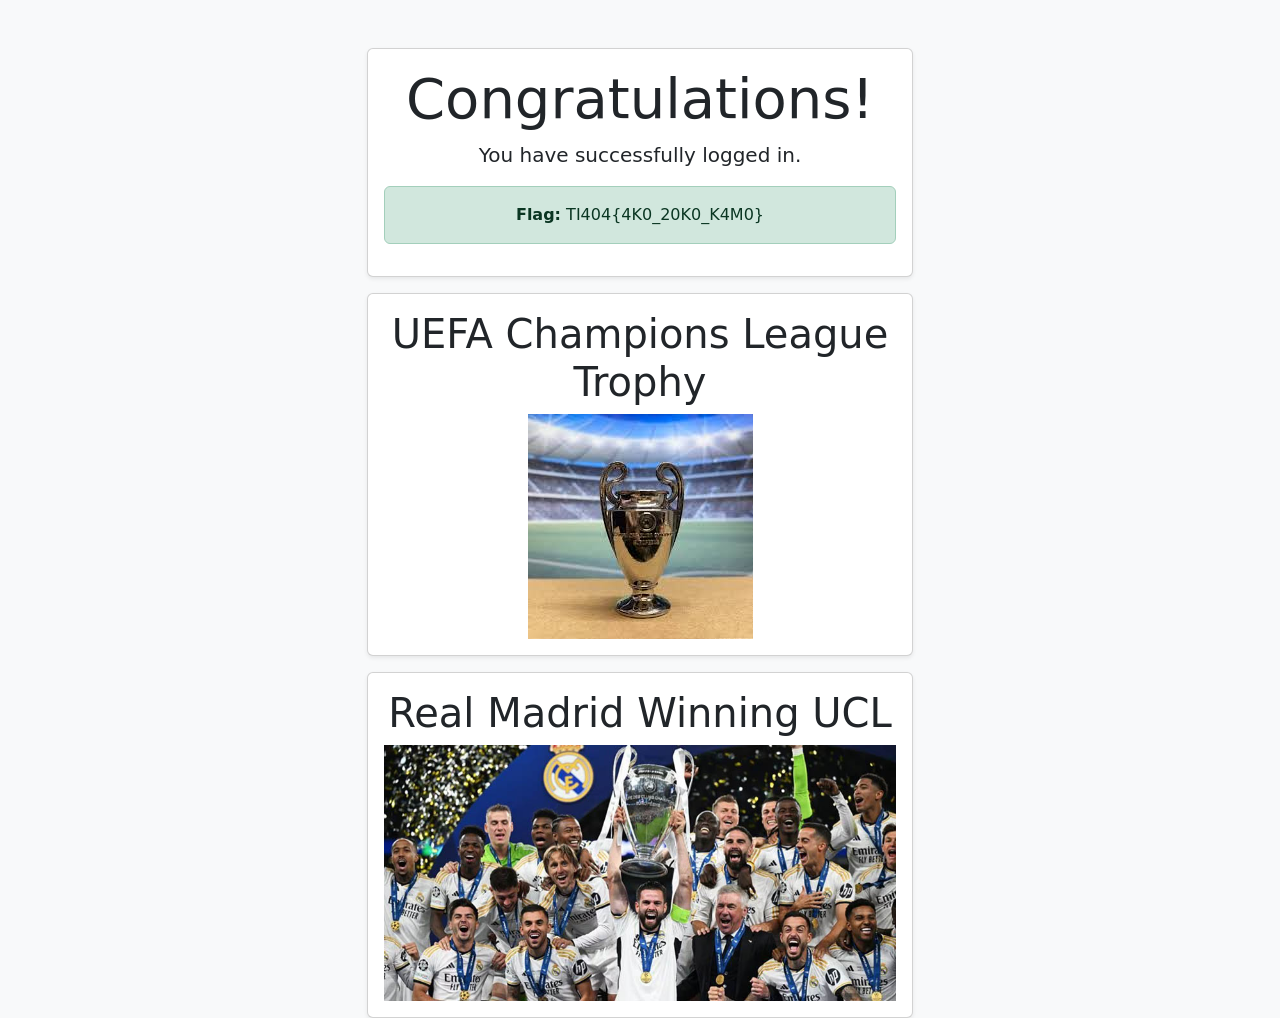
<file: flag.html>
<!doctype html>
<html lang="en">
<head>
    <meta charset="utf-8">
    <meta name="viewport" content="width=device-width, initial-scale=1">
    <title>Flag</title>
    <link href="https://stackpath.bootstrapcdn.com/bootstrap/5.3.0/css/bootstrap.min.css" rel="stylesheet">
</head>
<body class="bg-light">

<div class="container mt-5">
    <div class="row justify-content-center">
        <div class="col-md-6">
            <div class="card shadow-sm">
                <div class="card-body text-center">
                    <h1 class="display-4">Congratulations!</h1>
                    <p class="lead">You have successfully logged in.</p>
                    <div class="alert alert-success" role="alert">
                        <strong>Flag:</strong> TI404{4K0_20K0_K4M0}
                    </div>
                </div>
            </div>
            <div class="card mt-3 shadow-sm">
                <div class="card-body text-center">
                    <h2 class="display-6">UEFA Champions League Trophy</h2>
                    <img src="pialaucl.jpg" alt="UCL Trophy" class="img-fluid">
                </div>
            </div>
            <div class="card mt-3 shadow-sm">
                <div class="card-body text-center">
                    <h2 class="display-6">Real Madrid Winning UCL</h2>
                    <img src="realmadrid.jpg" alt="Real Madrid Winning UCL" class="img-fluid">
                </div>
            </div>
        </div>
    </div>
</div>

<script src="https://stackpath.bootstrapcdn.com/bootstrap/5.3.0/js/bootstrap.bundle.min.js"></script>
</body>
</html>
</file>
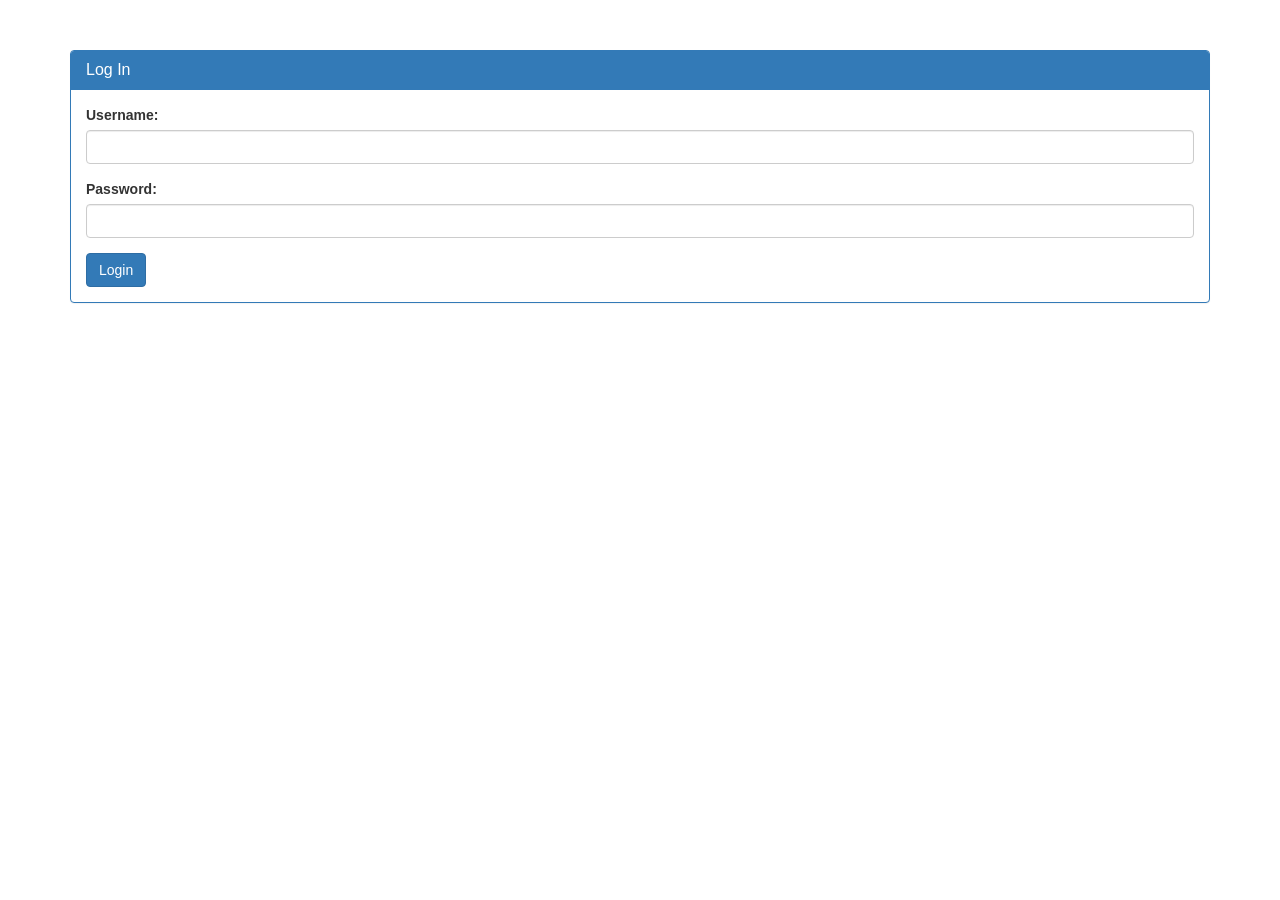
<file: login.html>
<!doctype html>
<html>
<head>
    <title>Login</title>
    <link rel="stylesheet" type="text/css" href="//maxcdn.bootstrapcdn.com/bootstrap/3.3.5/css/bootstrap.min.css">
    <script src="yoi1.js"></script>
     <script src="yoi2.js"></script>
     <script src="yoi.js"></script>

</head>
<body>
<div class="container">
    <div class="row">
        <div class="col-md-12">
            <div class="panel panel-primary" style="margin-top:50px">
                <div class="panel-heading">
                    <h3 class="panel-title">Log In</h3>
                </div>
                <div class="panel-body">
                    <form action="login.php" method="POST" onsubmit="return validateForm()">
                        <fieldset>
                            <div class="form-group">
                                <label for="username">Username:</label>
                                <input type="text" id="username" name="username" class="form-control">
                            </div>
                            <div class="form-group">
                                <label for="password">Password:</label>
                                <div class="controls">
                                    <input type="password" id="password" name="password" class="form-control">
                                </div>
                            </div>
                            <input type="hidden" name="debug" value="0">
                            <div class="form-actions">
                                <input type="submit" value="Login" class="btn btn-primary">
                            </div>
                        </fieldset>
                    </form>
                </div>
            </div>
        </div>
    </div>
</div>
</body>
</html>
</file>
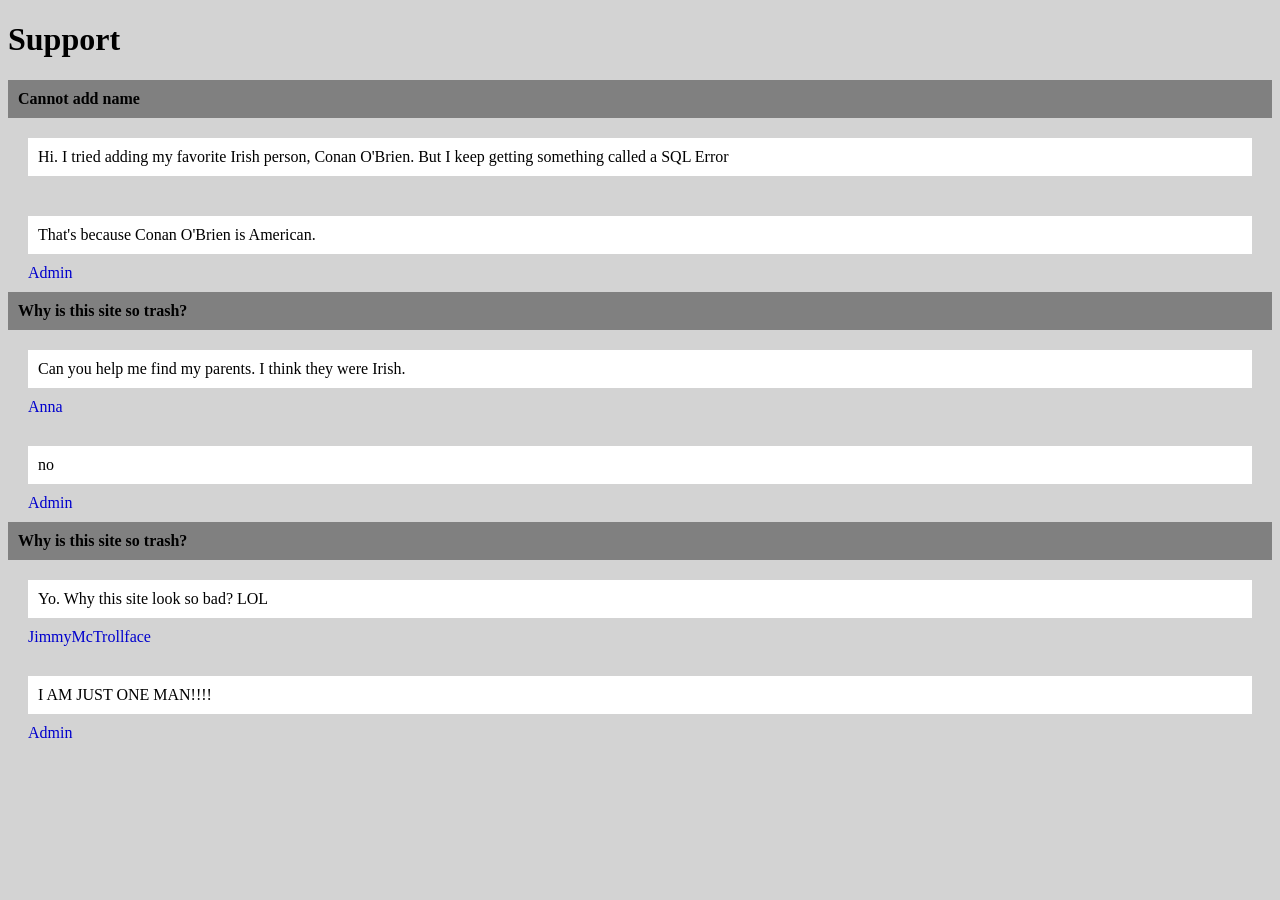
<file: support.html>
<!doctype html>
<html>
<head>
    <title>Support</title>
    <style>
        body {
            background-color: lightgray
        }
        .container {
            margin: auto;
            width: 50%;
            background-color: blue;
            padding: 10px;
        }
        .title {
            margin-top: 0%
        }
        .post-body {
            padding:10px;
            margin:10px;
            background-color: white
        }
        .post-title {
            background-color: gray;
            margin: auto;
            padding: 10px;
        }
        .post-panel {
            background-color: lightgray
        }
        .post-container {
            background-color: gray;
            padding: 30px;
            margin-top: 20px;
            margin-bottom: 20px
        }
        .post {
            padding: 10px
        }
        .author {
            color:mediumblue;
            margin-left: 10px
        }
    </style>
</head>
<body>
    <div class="title">
        <h1 class="page-title">Support</h1>
    </div>
    <div class="post-panel">
        <h4 class="post-title">Cannot add name</h4>
        <div class="post">
            <div class="post-body">Hi. I tried adding my favorite Irish person, Conan O'Brien. But I keep getting something called a SQL Error</div>    
        </div>
        <div class="post">
            <div class="post-body">That's because Conan O'Brien is American.</div>
            <div class="author">Admin</div>
        </div>
    </div>
    <div class="post-panel">
            <h4 class="post-title">Why is this site so trash?</h4>
            <div class="post">
                <div class="post-body">Can you help me find my parents. I think they were Irish.</div>
                <div class="author">Anna</div>
            </div>
            <div class="post">
                <div class="post-body">no</div>
                <div class="author">Admin</div>
            </div>
        </div>
    </div>
    <div class="post-panel">
        <h4 class="post-title">Why is this site so trash?</h4>
        <div class="post">
            <div class="post-body">Yo. Why this site look so bad? LOL</div>
            <div class="author">JimmyMcTrollface</div>
        </div>
        <div class="post">
            <div class="post-body">I AM JUST ONE MAN!!!!</div>
            <div class="author">Admin</div>
        </div>
    </div>
</body>
</html>
</file>
